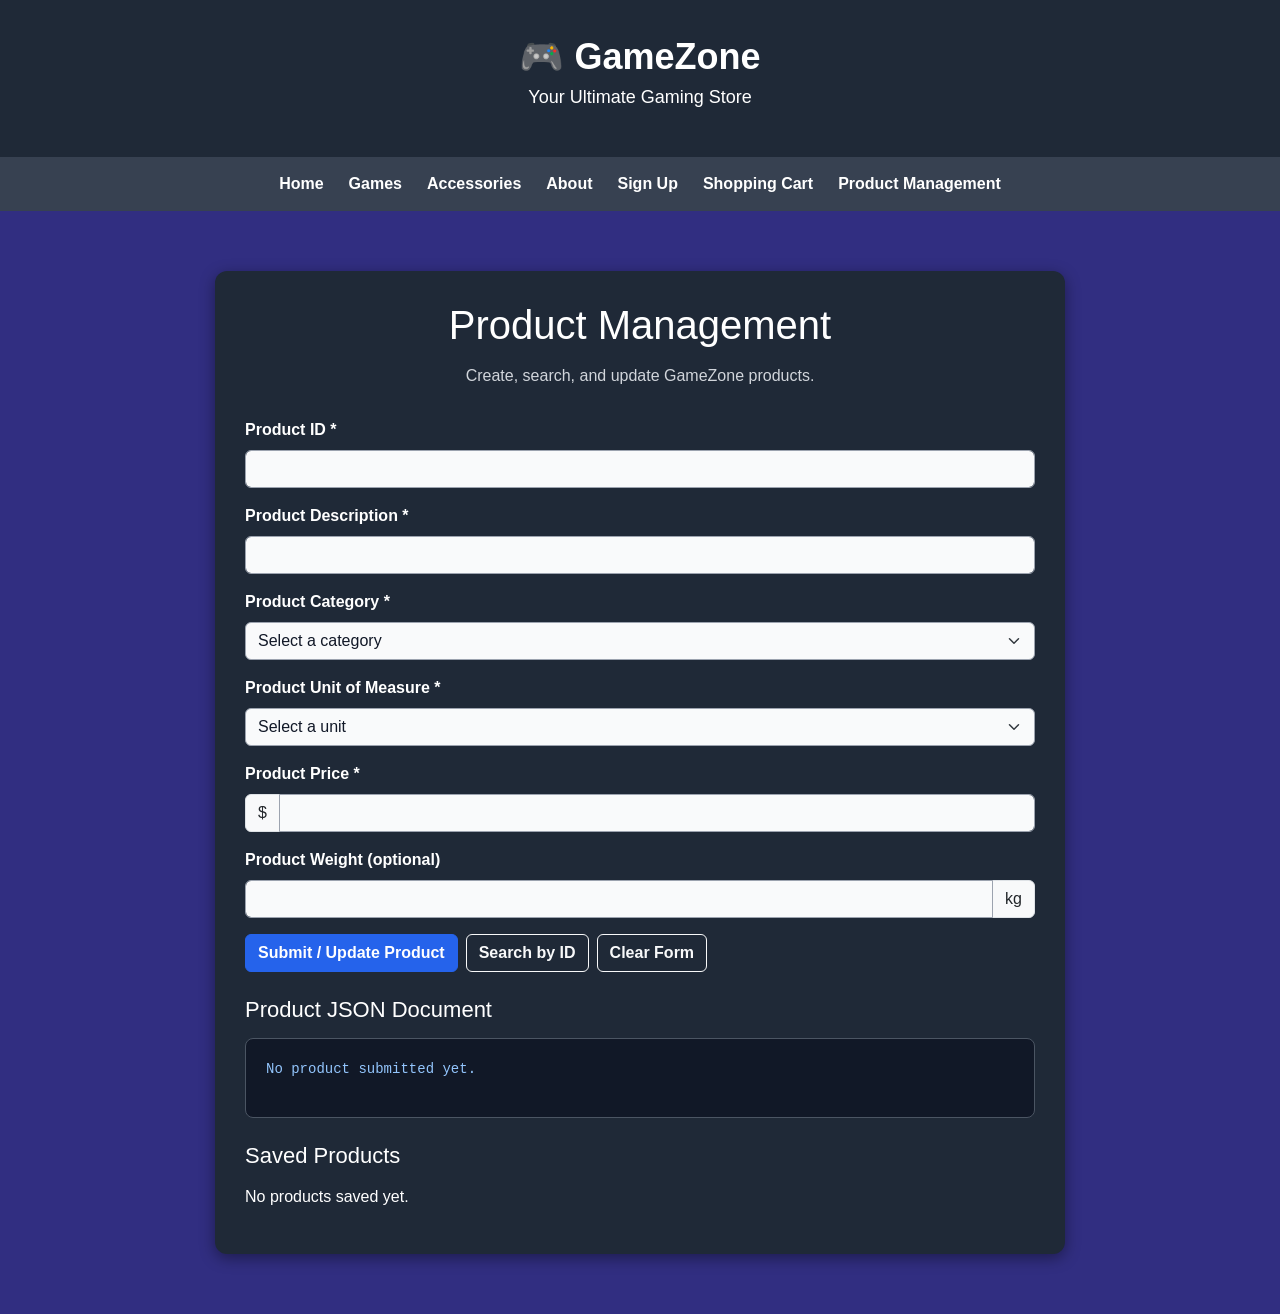
<file: product.html>
<!DOCTYPE html>
<html lang="en">
<head>
    <meta charset="UTF-8">
    <meta name="viewport" content="width=device-width, initial-scale=1.0">
    <title>GameZone - Product Management</title>

    <!-- Bootstrap: Team Member 1 -->
    <link href="https://cdn.jsdelivr.net/npm/bootstrap@5.3.3/dist/css/bootstrap.min.css" rel="stylesheet">

    <!-- CSS: Team Member 1 -->
    <link rel="stylesheet" href="style.css">

    <!-- jQuery: Team Member 1 -->
    <script src="https://code.jquery.com/jquery-3.7.1.min.js"></script>
</head>
<body>
    <!-- HTML structure: Team Member 1 -->
    <header>
        <div class="logo">🎮 GameZone</div>
        <p>Your Ultimate Gaming Store</p>
    </header>

    <nav>
        <a href="storefront.html">Home</a>
        <a href="storefront.html#games">Games</a>
        <a href="storefront.html#accessories">Accessories</a>
        <a href="storefront.html#about">About</a>
        <a href="signup.html">Sign Up</a>
        <a href="shoppingcart.html">Shopping Cart</a>
        <a href="product.html" aria-current="page">Product Management</a>
    </nav>

    <main>
        <section class="product-management-container">
            <h1>Product Management</h1>
            <p class="intro">Create, search, and update GameZone products.</p>

            <form id="productForm">
                <div class="mb-3">
                    <label for="productId" class="form-label">Product ID *</label>
                    <input type="text" class="form-control" id="productId"
                           maxlength="50" required>
                </div>

                <div class="mb-3">
                    <label for="productDescription" class="form-label">
                        Product Description *
                    </label>
                    <input type="text" class="form-control" id="productDescription"
                           maxlength="200" required>
                </div>

                <div class="mb-3">
                    <label for="productCategory" class="form-label">
                        Product Category *
                    </label>
                    <select class="form-select" id="productCategory" required>
                        <option value="">Select a category</option>
                        <option value="Video Games">Video Games</option>
                        <option value="Consoles">Consoles</option>
                        <option value="Accessories">Accessories</option>
                        <option value="Controllers">Controllers</option>
                        <option value="Gaming PCs">Gaming PCs</option>
                        <option value="Other">Other</option>
                    </select>
                </div>

                <div class="mb-3">
                    <label for="productUnit" class="form-label">
                        Product Unit of Measure *
                    </label>
                    <select class="form-select" id="productUnit" required>
                        <option value="">Select a unit</option>
                        <option value="Each">Each</option>
                        <option value="Box">Box</option>
                        <option value="Pack">Pack</option>
                        <option value="Kilogram">Kilogram</option>
                        <option value="Liter">Liter</option>
                    </select>
                </div>

                <div class="mb-3">
                    <label for="productPrice" class="form-label">Product Price *</label>
                    <div class="input-group">
                        <span class="input-group-text">$</span>
                        <input type="number" class="form-control" id="productPrice"
                               min="0.01" max="999999999" step="0.01" required>
                    </div>
                </div>

                <div class="mb-3">
                    <label for="productWeight" class="form-label">
                        Product Weight (optional)
                    </label>
                    <div class="input-group">
                        <input type="number" class="form-control" id="productWeight"
                               min="0" max="999999999" step="0.01">
                        <span class="input-group-text">kg</span>
                    </div>
                </div>

                <div class="d-flex flex-wrap gap-2">
                    <button type="submit" class="btn btn-primary">
                        Submit / Update Product
                    </button>
                    <button type="button" class="btn btn-outline-light" id="searchProduct">
                        Search by ID
                    </button>
                    <button type="button" class="btn btn-outline-light" id="clearForm">
                        Clear Form
                    </button>
                </div>
            </form>

            <section class="product-json-output">
                <h2>Product JSON Document</h2>
                <pre id="jsonOutput">No product submitted yet.</pre>
            </section>

            <section class="product-json-output">
                <h2>Saved Products</h2>
                <div id="savedProducts">No products saved yet.</div>
            </section>

            <div id="productStatus" class="product-status"
                 role="status" aria-live="polite"></div>
        </section>
    </main>

    <!-- JavaScript validation, storage, search, and update -->
    <script>
        $(function () {
            // Read saved products from this website's browser storage.
            function getProducts() {
                try {
                    const saved = JSON.parse(
                        localStorage.getItem("gameZoneProducts") || "[]"
                    );

                    return Array.isArray(saved) ? saved : [];
                } catch (error) {
                    return [];
                }
            }

            // Save products so they remain available after refreshing.
            function saveProducts(products) {
                localStorage.setItem(
                    "gameZoneProducts",
                    JSON.stringify(products)
                );
            }

            // Display a success or error message.
            function showStatus(message, success) {
                $("#productStatus")
                    .text(message)
                    .css("color", success ? "#86efac" : "#fca5a5");
            }

            // Display all saved products.
            function displayProducts() {
                const products = getProducts();
                const container = $("#savedProducts");
                container.empty();

                if (products.length === 0) {
                    container.text("No products saved yet.");
                    return;
                }

                const table = $("<table>").addClass(
                    "table table-dark table-striped"
                );

                const header = $("<tr>");

                ["ID", "Description", "Category", "Price", "Action"]
                    .forEach(function (heading) {
                        $("<th>").text(heading).appendTo(header);
                    });

                $("<thead>").append(header).appendTo(table);

                const body = $("<tbody>");

                products.forEach(function (product) {
                    const row = $("<tr>");

                    $("<td>").text(product.productId).appendTo(row);
                    $("<td>").text(product.productDescription).appendTo(row);
                    $("<td>").text(product.productCategory).appendTo(row);

                    $("<td>").text(
                        "$" + Number(product.productPrice).toFixed(2)
                    ).appendTo(row);

                    const editButton = $("<button>")
                        .attr("type", "button")
                        .addClass("btn btn-primary btn-sm")
                        .text("Edit")
                        .on("click", function () {
                            loadProduct(product.productId);
                        });

                    $("<td>").append(editButton).appendTo(row);
                    body.append(row);
                });

                table.append(body);
                container.append(table);
            }

            // Search for a product by ID and load it into the form.
            function loadProduct(id) {
                const products = getProducts();

                const product = products.find(function (item) {
                    return item.productId.toLowerCase() === id.toLowerCase();
                });

                if (!product) {
                    showStatus("Product not found.", false);
                    return;
                }

                $("#productId").val(product.productId);
                $("#productDescription").val(product.productDescription);
                $("#productCategory").val(product.productCategory);
                $("#productUnit").val(
                    product.productUnit || product.productUnitOfMeasure || "Each"
                );

                // Supports older records where price was saved with a dollar sign.
                const price = Number(
                    String(product.productPrice).replace("$", "")
                );

                $("#productPrice").val(price);
                $("#productWeight").val(product.productWeight ?? "");

                $("#jsonOutput").text(JSON.stringify(product, null, 2));

                showStatus("Product loaded. Edit the fields and submit to update.", true);
            }

            // Create a product or update a product with the same ID.
            $("#productForm").on("submit", function (event) {
                event.preventDefault();

                if (!this.checkValidity()) {
                    this.reportValidity();
                    return;
                }

                const id = $("#productId").val().trim();
                const description = $("#productDescription").val().trim();
                const category = $("#productCategory").val();
                const unit = $("#productUnit").val();
                const priceText = $("#productPrice").val();
                const price = Number(priceText);
                const weightText = $("#productWeight").val();

                if (
                    !id || !description || !category || !unit ||
                    priceText.trim() === "" ||
                    !Number.isFinite(price) ||
                    price <= 0 || price > 999999999
                ) {
                    showStatus("Please enter valid values in all required fields.", false);
                    return;
                }

                let weight = null;

                if (weightText.trim() !== "") {
                    weight = Number(weightText);

                    if (
                        !Number.isFinite(weight) ||
                        weight < 0 || weight > 999999999
                    ) {
                        showStatus("Enter a valid non-negative product weight.", false);
                        return;
                    }
                }

                // Keep the price numeric so the shopping cart can calculate totals.
                const product = {
                    productId: id,
                    productDescription: description,
                    productCategory: category,
                    productUnit: unit,
                    productUnitOfMeasure: unit,
                    productPrice: Number(price.toFixed(2)),
                    productWeight: weight
                };

                const products = getProducts();

                const existingIndex = products.findIndex(function (item) {
                    return item.productId.toLowerCase() === id.toLowerCase();
                });

                if (existingIndex >= 0) {
                    products[existingIndex] = product;
                    showStatus("Product updated successfully.", true);
                } else {
                    products.push(product);
                    showStatus("Product created successfully.", true);
                }

                saveProducts(products);

                $("#jsonOutput").text(JSON.stringify(product, null, 2));
                displayProducts();
            });

            // Search button.
            $("#searchProduct").on("click", function () {
                const id = $("#productId").val().trim();

                if (!id) {
                    showStatus("Enter a product ID to search.", false);
                    $("#productId").trigger("focus");
                    return;
                }

                loadProduct(id);
            });

            // Clear the form.
            $("#clearForm").on("click", function () {
                $("#productForm")[0].reset();
                $("#jsonOutput").text("No product submitted yet.");
                $("#productStatus").text("");
            });

            // Load saved products when the page opens.
            displayProducts();
        });
    </script>
</body>
</html>
</file>
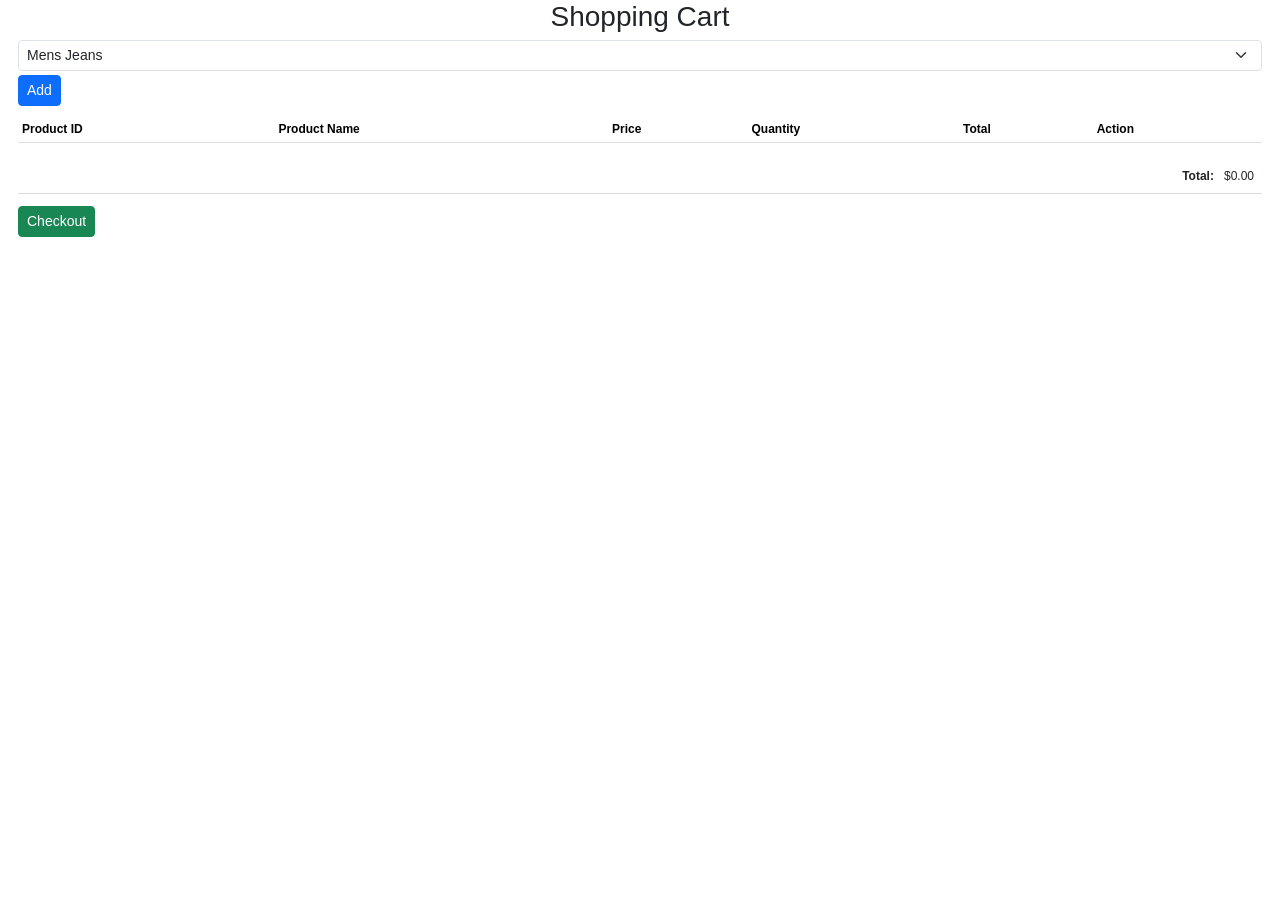
<file: shoppingcart.html>
<!DOCTYPE html>
<html lang="en">
<head>
    <meta charset="UTF-8">
    <meta name="viewport" content="width=device-width, initial-scale=1.0">

    <title>GameZone - Shopping Cart</title>

    <!-- Bootstrap CSS -->
    <link href="https://cdn.jsdelivr.net/npm/bootstrap@5.3.3/dist/css/bootstrap.min.css"
          rel="stylesheet">

    <!-- jQuery -->
    <script src="https://code.jquery.com/jquery-3.7.1.min.js"></script>

    <!-- Shopping Cart page developed by: YOUR NAME -->

    <style>
        body {
            font-family: Arial, sans-serif;
            padding: 0 18px;
        }

        h1 {
            text-align: center;
            font-size: 28px;
            margin-bottom: 6px;
        }

        #productSelect {
            width: 100%;
        }

        #cartTable {
            margin-top: 10px;
        }

        #cartTable th,
        #cartTable td {
            vertical-align: middle;
            font-size: 12px;
        }

        .quantity {
            width: 100%;
            min-width: 80px;
        }

        #totalRow {
            text-align: right;
            font-size: 12px;
            padding: 8px;
            border-bottom: 1px solid #ddd;
        }

        #jsonOutput {
            font-size: 12px;
            white-space: pre-wrap;
            overflow-wrap: anywhere;
            margin-top: 8px;
        }

        #checkoutSection {
            margin-top: 12px;
        }
    </style>
</head>

<body>

    <h1>Shopping Cart</h1>

    <div class="mb-2">
        <select id="productSelect" class="form-select form-select-sm">
            <option value="001" data-name="Mens Jeans" data-price="59.99">
                Mens Jeans
            </option>
            <option value="004" data-name="Womens T-Shirt" data-price="19.99">
                Womens T-Shirt
            </option>
            <option value="002" data-name="Gaming Controller" data-price="39.99">
                Gaming Controller
            </option>
            <option value="003" data-name="Gaming Headset" data-price="59.99">
                Gaming Headset
            </option>
            <option value="005" data-name="Gaming Keyboard" data-price="69.99">
                Gaming Keyboard
            </option>
        </select>

        <button type="button" id="addButton"
                class="btn btn-primary btn-sm mt-1">
            Add
        </button>
    </div>

    <table id="cartTable" class="table table-sm">
        <thead>
            <tr>
                <th>Product ID</th>
                <th>Product Name</th>
                <th>Price</th>
                <th>Quantity</th>
                <th>Total</th>
                <th>Action</th>
            </tr>
        </thead>

        <tbody id="cartItems"></tbody>
    </table>

    <div id="totalRow">
        <strong>Total:</strong>
        &nbsp; $<span id="cartTotal">0.00</span>
    </div>

    <div id="checkoutSection">
        <button type="button" id="checkoutButton"
                class="btn btn-success btn-sm">
            Checkout
        </button>

        <pre id="jsonOutput"></pre>
    </div>

    <script>
        // Shopping Cart JavaScript developed by: YOUR NAME

        var cart = [];

        // Add a selected product to the cart.
        $("#addButton").on("click", function () {
            var selected = $("#productSelect option:selected");

            var productId = selected.val();
            var productName = selected.data("name");
            var price = Number(selected.data("price"));

            // Check whether the product is already in the cart.
            var existingProduct = cart.find(function (item) {
                return item.productId === productId;
            });

            if (existingProduct) {
                existingProduct.quantity++;
            } else {
                cart.push({
                    productId: productId,
                    productName: productName,
                    price: price,
                    quantity: 1,
                    total: price
                });
            }

            displayCart();
        });

        // Display cart products and calculate totals.
        function displayCart() {
            $("#cartItems").empty();

            var cartTotal = 0;

            cart.forEach(function (product, index) {
                product.total = product.price * product.quantity;
                cartTotal += product.total;

                var row = $("<tr></tr>");

                row.append($("<td></td>").text(product.productId));
                row.append($("<td></td>").text(product.productName));
                row.append($("<td></td>").text(
                    "$" + product.price.toFixed(2)
                ));

                var quantityInput = $("<input>")
                    .attr("type", "number")
                    .attr("min", "1")
                    .attr("step", "1")
                    .addClass("quantity")
                    .val(product.quantity);

                quantityInput.on("change", function () {
                    var quantity = Number($(this).val());

                    if (!Number.isInteger(quantity) || quantity < 1) {
                        quantity = 1;
                    }

                    product.quantity = quantity;
                    displayCart();
                });

                row.append($("<td></td>").append(quantityInput));

                row.append($("<td></td>").text(
                    "$" + product.total.toFixed(2)
                ));

                var removeButton = $("<button></button>")
                    .attr("type", "button")
                    .addClass("btn btn-danger btn-sm")
                    .text("Remove");

                removeButton.on("click", function () {
                    cart.splice(index, 1);
                    displayCart();
                });

                row.append($("<td></td>").append(removeButton));

                $("#cartItems").append(row);
            });

            $("#cartTotal").text(cartTotal.toFixed(2));
        }

        // Convert the cart into JSON when Checkout is clicked.
        $("#checkoutButton").on("click", function () {
            if (cart.length === 0) {
                $("#jsonOutput").text("Your shopping cart is empty.");
                return;
            }

            var orderJSON = JSON.stringify(cart, null, 2);

            $("#jsonOutput").text(orderJSON);
        });

        // Show the initial cart.
        displayCart();
    </script>

</body>
</html>
</file>
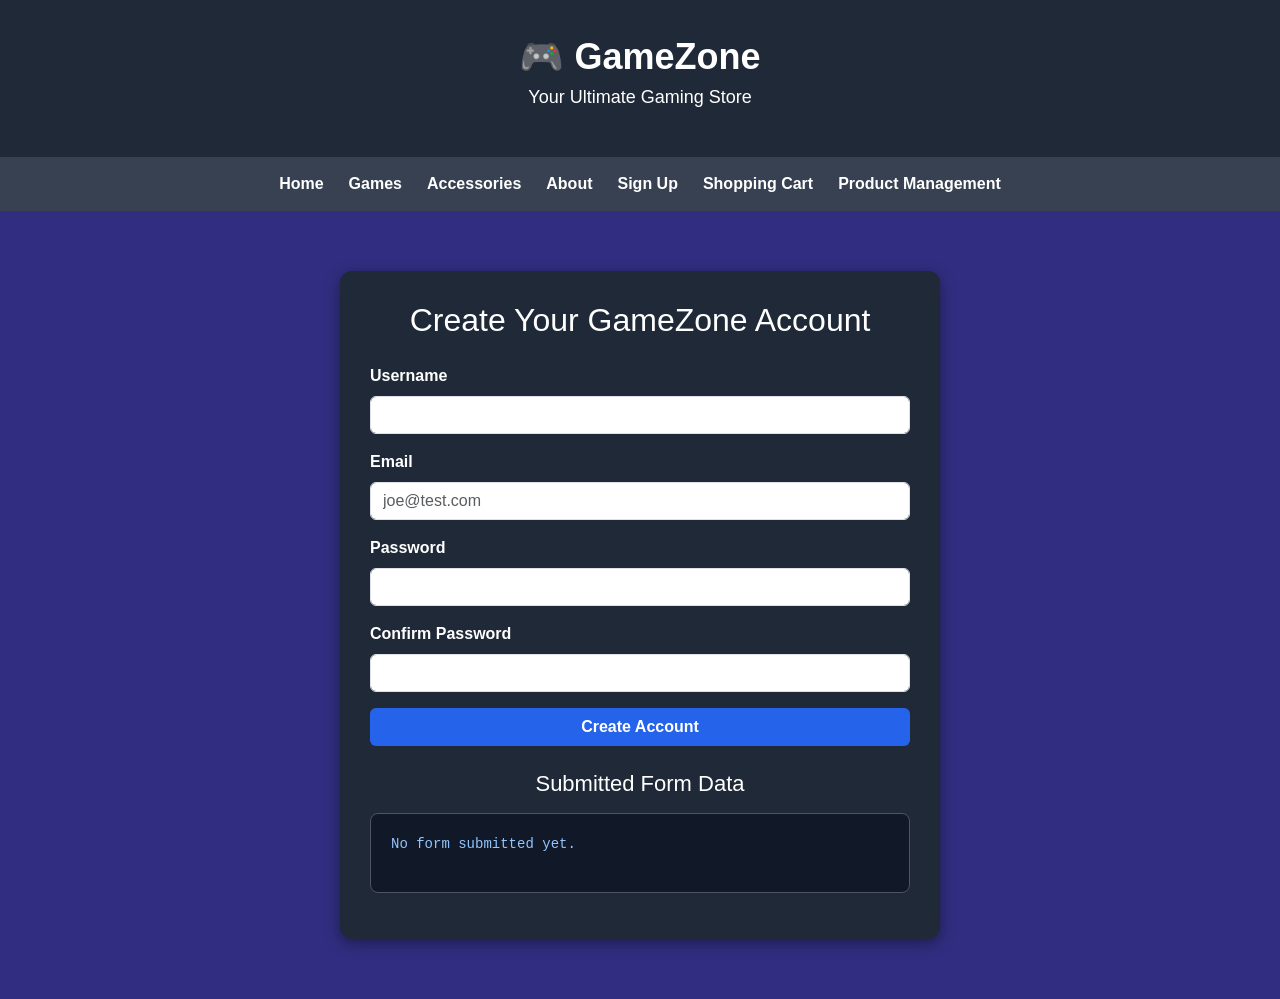
<file: signup.html>
<!DOCTYPE html>
<html lang="en">
<head>
    <meta charset="UTF-8">
    <meta name="viewport" content="width=device-width, initial-scale=1.0">
    <title>GameZone - Sign Up</title>

    <!-- Bootstrap CSS -->
    <link href="https://cdn.jsdelivr.net/npm/bootstrap@5.3.3/dist/css/bootstrap.min.css"
          rel="stylesheet">

    <!-- Shared GameZone stylesheet -->
    <link rel="stylesheet" href="style.css">
</head>
<body>
    <!-- Signup page header -->
    <header>
        <div class="logo">🎮 GameZone</div>
        <p>Your Ultimate Gaming Store</p>
    </header>

    <nav>
        <a href="storefront.html">Home</a>
        <a href="storefront.html#games">Games</a>
        <a href="storefront.html#accessories">Accessories</a>
        <a href="storefront.html#about">About</a>
        <a href="signup.html" aria-current="page">Sign Up</a>
        <a href="shoppingcart.html">Shopping Cart</a>
        <a href="product.html">Product Management</a>
    </nav>

    <main>
        <div class="signup-container">
            <div class="signup-card">
                <h2>Create Your GameZone Account</h2>

                <form id="signupForm">
                    <div class="mb-3">
                        <label for="username" class="form-label">Username</label>
                        <input type="text" class="form-control"
                               id="username" name="username"
                               maxlength="50" required>
                    </div>

                    <div class="mb-3">
                        <label for="email" class="form-label">Email</label>
                        <input type="email" class="form-control"
                               id="email" name="email"
                               placeholder="joe@test.com" required>
                    </div>

                    <div class="mb-3">
                        <label for="password" class="form-label">Password</label>
                        <input type="password" class="form-control"
                               id="password" name="password"
                               minlength="8" autocomplete="new-password" required>
                    </div>

                    <div class="mb-3">
                        <label for="confirmPassword" class="form-label">
                            Confirm Password
                        </label>
                        <input type="password" class="form-control"
                               id="confirmPassword" name="confirmPassword"
                               minlength="8" autocomplete="new-password" required>
                    </div>

                    <div id="signupStatus" class="product-status"
                         role="status" aria-live="polite"></div>

                    <div class="d-grid mt-3">
                        <button type="submit" class="btn">Create Account</button>
                    </div>
                </form>

                <div class="product-json-output">
                    <h2>Submitted Form Data</h2>
                    <pre id="signupJson">No form submitted yet.</pre>
                </div>
            </div>
        </div>
    </main>

    <!-- Signup validation and JSON output -->
    <script>
        document.getElementById("signupForm").addEventListener("submit", function (event) {
            event.preventDefault();

            const username = document.getElementById("username").value.trim();
            const email = document.getElementById("email").value.trim();
            const password = document.getElementById("password").value;
            const confirmPassword = document.getElementById("confirmPassword").value;
            const status = document.getElementById("signupStatus");

            if (!username || !email) {
                status.textContent = "Please complete all required fields.";
                status.style.color = "#fca5a5";
                return;
            }

            if (password.length < 8) {
                status.textContent = "Your password must contain at least 8 characters.";
                status.style.color = "#fca5a5";
                return;
            }

            if (password !== confirmPassword) {
                status.textContent = "Passwords do not match.";
                status.style.color = "#fca5a5";
                return;
            }

            // Never include passwords in the displayed JSON.
            const submittedData = {
                username: username,
                email: email
            };

            document.getElementById("signupJson").textContent =
                JSON.stringify(submittedData, null, 2);

            status.textContent =
                "Form validated. No account has been created on a server.";
            status.style.color = "#86efac";
        });
    </script>
</body>
</html>
</file>
<file: style.css>
/* ================================= */
/* General Page Styling */
/* ================================= */
body {
    margin: 0;
    font-family: Arial, Helvetica, sans-serif;
    background-color: #312e81;
    color: white;
}

header {
    background-color: #1f2937;
    text-align: center;
    padding: 30px;
}

.logo {
    font-size: 36px;
    font-weight: bold;
}

header p {
    font-size: 18px;
}

nav {
    background-color: #374151;
    display: flex;
    justify-content: center;
    gap: 25px;
    padding: 15px;
    flex-wrap: wrap;
}

nav a {
    color: white;
    text-decoration: none;
    font-weight: bold;
}

nav a:hover {
    color: #93c5fd;
    text-decoration: underline;
}

main {
    padding: 30px;
}

main h1 {
    text-align: center;
    margin-bottom: 30px;
}

.announcement {
    background-color: #2563eb;
    padding: 20px;
    text-align: center;
    border-radius: 10px;
    margin-bottom: 30px;
}

.products {
    display: flex;
    justify-content: center;
    gap: 25px;
    flex-wrap: wrap;
    margin-bottom: 50px;
}

.product-card {
    background-color: #1f2937;
    width: 300px;
    padding: 20px;
    border-radius: 10px;
    text-align: center;
    box-shadow: 0 4px 10px rgba(0, 0, 0, 0.4);
}

.product-card img {
    width: 100%;
    height: 180px;
    object-fit: cover;
    border-radius: 8px;
}

.product-card h2 {
    margin-top: 15px;
}

.product-card p {
    color: #d1d5db;
    line-height: 1.6;
}

#about {
    text-align: center;
    padding: 30px 0;
}

/* Signup page */
.signup-container {
    max-width: 600px;
    margin: 30px auto;
}

.signup-card {
    background-color: #1f2937;
    padding: 30px;
    border-radius: 12px;
    box-shadow: 0 4px 15px rgba(0, 0, 0, 0.4);
}

.signup-card h2 {
    text-align: center;
    margin-bottom: 25px;
}

.signup-card .form-label {
    font-weight: bold;
}

.signup-card .btn {
    background-color: #2563eb;
    color: white;
    font-weight: bold;
}

.signup-card .btn:hover {
    background-color: #1d4ed8;
}

/* Product management page */
/* CSS: [Team Member Name] */
.product-management-container {
    max-width: 850px;
    margin: 30px auto;
    padding: 30px;
    background-color: #1f2937;
    border-radius: 12px;
    box-shadow: 0 4px 15px rgba(0, 0, 0, 0.4);
}

.product-management-container h1 {
    color: white;
    text-align: center;
    margin-bottom: 15px;
}

.product-management-container .intro {
    color: #d1d5db;
    text-align: center;
    margin-bottom: 30px;
}

.product-management-container .form-label {
    color: white;
    font-weight: bold;
}

.product-management-container .form-control,
.product-management-container .form-select {
    background-color: #f9fafb;
    color: #111827;
    border: 1px solid #9ca3af;
}

.product-management-container .form-control:focus,
.product-management-container .form-select:focus {
    border-color: #60a5fa;
    box-shadow: 0 0 0 0.2rem rgba(37, 99, 235, 0.3);
}

.product-management-container .btn-primary {
    background-color: #2563eb;
    border-color: #2563eb;
    font-weight: bold;
}

.product-management-container .btn-primary:hover {
    background-color: #1d4ed8;
}

.product-management-container .btn-outline-light {
    font-weight: bold;
}

.product-json-output {
    margin-top: 25px;
}

.product-json-output h2 {
    font-size: 22px;
    margin-bottom: 15px;
}

.product-json-output pre {
    background-color: #111827;
    color: #93c5fd;
    border: 1px solid #4b5563;
    border-radius: 8px;
    padding: 20px;
    white-space: pre-wrap;
    overflow-wrap: anywhere;
    min-height: 80px;
}

.product-status {
    margin-top: 15px;
    font-weight: bold;
}

footer {
    background-color: #1f2937;
    color: #d1d5db;
}

/* Responsive layout */
@media (max-width: 600px) {
    main {
        padding: 15px;
    }

    .product-management-container,
    .signup-card {
        padding: 20px;
        margin: 15px auto;
    }

    nav {
        gap: 15px;
    }

    .logo {
        font-size: 30px;
    }
}
</file>
